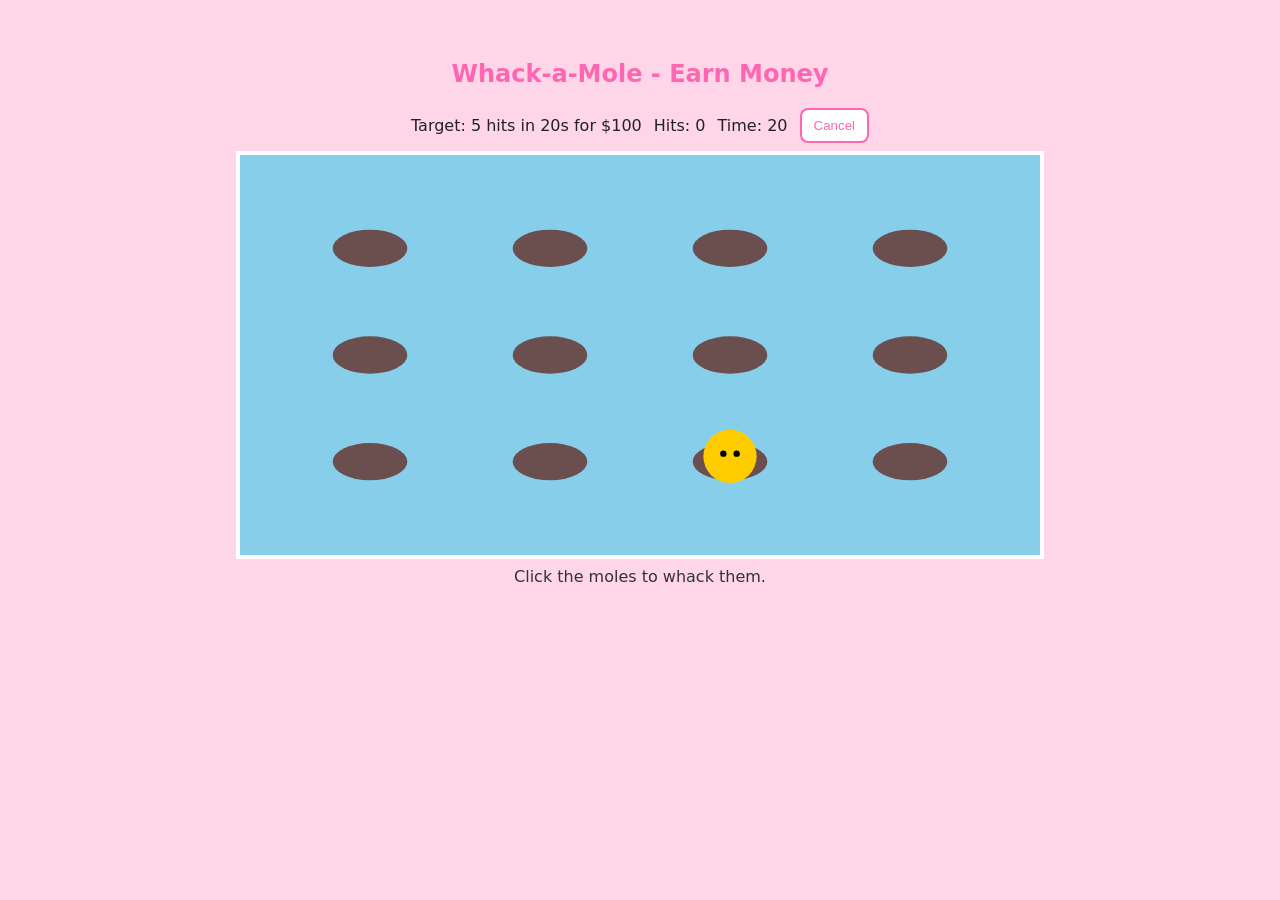
<file: earn.html>
<!doctype html>
<html lang="en">
<head>
  <meta charset="utf-8">
  <meta name="viewport" content="width=device-width,initial-scale=1">
  <title>Earn Money - Whack-a-Mole</title>
  <link rel="stylesheet" href="style.css">
  <style>
    body{margin:0;background:#ffd6e8;font-family:system-ui,Segoe UI,Roboto,Arial}
    .wrap{max-width:960px;margin:12px auto;padding:12px}
    #game-canvas{background:#87ceeb;border:4px solid #fff;display:block;margin:8px auto}
    .hud{display:flex;gap:12px;align-items:center;justify-content:center;margin-top:8px}
    .btn{padding:8px 12px;border-radius:8px;border:none;background:#ff66b2;color:#fff}
  </style>
</head>
<body>
  <div class="wrap">
    <h2 style="text-align:center;color:#ff66b2">Whack-a-Mole - Earn Money</h2>
    <div class="hud">
      <div id="target-desc">Target: --</div>
      <div id="score">Hits: 0</div>
      <div id="timer">Time: 0</div>
      <button id="back" class="btn" style="background:#fff;color:#ff66b2;border:2px solid #ff66b2">Cancel</button>
    </div>
    <canvas id="game-canvas" width="800" height="400"></canvas>
    <div style="text-align:center;margin-top:8px;color:#333">Click the moles to whack them.</div>
  </div>

<script>
(function(){
  const params = new URLSearchParams(window.location.search);
  const cost = parseInt(params.get('cost')||'0',10);
  // Single rule: 5 hits in 20s => $100
  const target = {cost:100, goals:5, time:20};
  const targetDesc = document.getElementById('target-desc');
  targetDesc.textContent = `Target: ${target.goals} hits in ${target.time}s for $${target.cost}`;

  const canvas = document.getElementById('game-canvas');
  const ctx = canvas.getContext('2d');
  const W = canvas.width, H = canvas.height;

  // Whack-a-Mole settings
  const cols = 4, rows = 3;
  const padding = 40; // around edges
  const gridW = W - padding*2, gridH = H - padding*2;
  const cellW = gridW / cols, cellH = gridH / rows;
  const moleRadius = Math.min(cellW, cellH)/4;

  let goals = 0;
  let timeLeft = target.time;
  const scoreEl = document.getElementById('score');
  const timerEl = document.getElementById('timer');
  scoreEl.textContent = `Hits: ${goals}`;
  timerEl.textContent = `Time: ${timeLeft}`;

  let active = null; // {r,c,expires}
  let spawnTimer = null;
  let running = true;

  function spawnMole(){
    const r = Math.floor(Math.random()*rows);
    const c = Math.floor(Math.random()*cols);
    const now = performance.now();
    const visibleFor = 700 + Math.random()*600; // 700-1300ms
    active = {r,c,expires: now + visibleFor};
    // schedule next spawn
    const nextIn = 400 + Math.random()*800;
    spawnTimer = setTimeout(spawnMole, nextIn);
  }

  function hideMole(){ active = null; }

  canvas.addEventListener('click', (e)=>{
    if (!running) return;
    const rect = canvas.getBoundingClientRect();
    const mx = e.clientX - rect.left, my = e.clientY - rect.top;
    if (!active) return;
    const cx = padding + active.c*cellW + cellW/2;
    const cy = padding + active.r*cellH + cellH/2;
    const dx = mx - cx, dy = my - cy;
    if (Math.hypot(dx,dy) <= moleRadius){
      goals++; scoreEl.textContent = `Hits: ${goals}`;
      active = null; // mole whacked
      if (goals >= target.goals){ finish(true); }
    }
  });

  function draw(){
    ctx.clearRect(0,0,W,H);
    // background
    ctx.fillStyle = '#87ceeb'; ctx.fillRect(0,0,W,H);
    // grid holes
    for (let r=0;r<rows;r++){
      for (let c=0;c<cols;c++){
        const x = padding + c*cellW + cellW/2;
        const y = padding + r*cellH + cellH/2;
        ctx.fillStyle = '#6b4f4f';
        ctx.beginPath(); ctx.ellipse(x,y,moleRadius*1.4,moleRadius*0.7,0,0,Math.PI*2); ctx.fill(); ctx.closePath();
      }
    }
    // draw active mole
    if (active){
      const x = padding + active.c*cellW + cellW/2;
      const y = padding + active.r*cellH + cellH/2 - moleRadius*0.2;
      ctx.beginPath(); ctx.fillStyle='#ffcc00'; ctx.arc(x,y,moleRadius,0,Math.PI*2); ctx.fill(); ctx.closePath();
      ctx.fillStyle='#000'; ctx.beginPath(); ctx.arc(x-moleRadius*0.25,y-moleRadius*0.1,moleRadius*0.12,0,Math.PI*2); ctx.fill(); ctx.closePath();
      ctx.beginPath(); ctx.arc(x+moleRadius*0.25,y-moleRadius*0.1,moleRadius*0.12,0,Math.PI*2); ctx.fill(); ctx.closePath();
    }
  }

  let last = performance.now();
  function loop(t){
    const now = t || performance.now();
    // expire mole if needed
    if (active && now >= active.expires){ active = null; }
    draw();
    requestAnimationFrame(loop);
  }

  // start game
  spawnMole();
  requestAnimationFrame(loop);

  const timerId = setInterval(()=>{
    if (!running) return;
    timeLeft--; timerEl.textContent = `Time: ${timeLeft}`;
    if (timeLeft <= 0){ finish(false); }
  },1000);

  function finish(success){
    running = false;
    clearTimeout(spawnTimer);
    clearInterval(timerId);
    if (success){
      // save earned money to localStorage so user can purchase later
      const prev = parseInt(localStorage.getItem('earned')||'0',10) || 0;
      const nowAmt = prev + target.cost;
      localStorage.setItem('earned', String(nowAmt));
      alert('You succeeded! You earned $' + target.cost + '. Next: play the memory game.');
      // go to memory card game page
      window.location.href = 'memory.html';
    } else {
      alert('Time up — not enough hits. Try again.');
      window.location.href = 'accessories.html?failed=1&cost=' + encodeURIComponent(cost);
    }
  }

  document.getElementById('back').addEventListener('click', ()=>{ window.location.href='accessories.html'; });

})();
</script>
<script src="reload-redirect.js"></script>
</body>
</html>
</file>
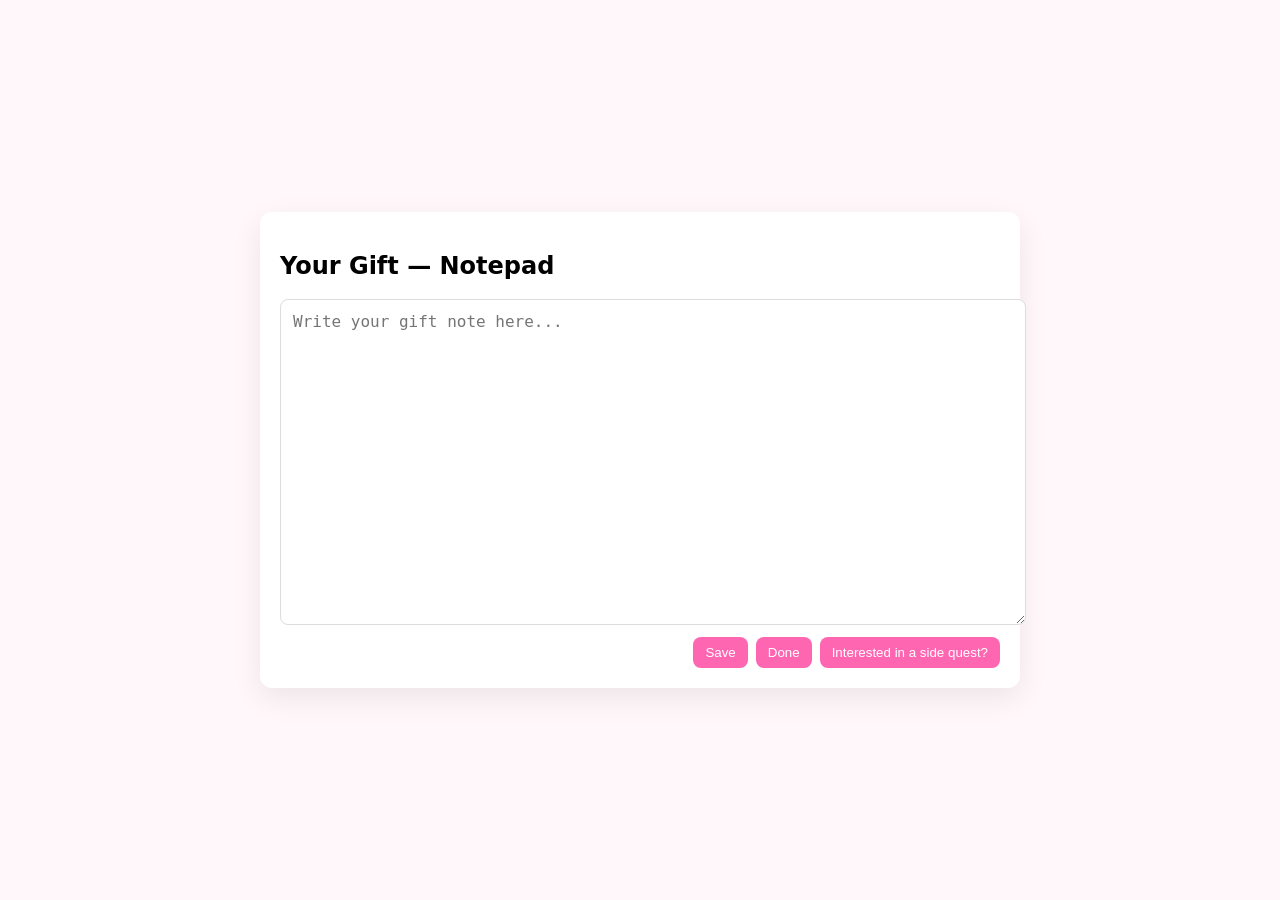
<file: gift.html>
<!doctype html>
<html lang="en">
<head>
  <meta charset="utf-8">
  <meta name="viewport" content="width=device-width,initial-scale=1">
  <title>Your Gift Notepad</title>
  <style>
    body{margin:0;background:#fff7f9;font-family:system-ui,Segoe UI,Roboto,Arial;display:flex;align-items:center;justify-content:center;height:100vh}
    .card{background:#fff;padding:20px;border-radius:12px;box-shadow:0 10px 30px rgba(0,0,0,0.08);width:90%;max-width:720px}
    textarea{width:100%;height:300px;border-radius:8px;padding:12px;border:1px solid #ddd;font-size:16px}
    .btn{padding:8px 12px;border-radius:8px;border:none;background:#ff66b2;color:#fff}
    .row{display:flex;gap:8px;justify-content:flex-end;margin-top:8px}
  </style>
</head>
<body>
  <div class="card">
    <h2>Your Gift — Notepad</h2>
    <textarea id="note" placeholder="Write your gift note here..."></textarea>
    <div class="row">
      <button id="save" class="btn">Save</button>
      <button id="done" class="btn">Done</button>
      <button id="sideQuest" class="btn">Interested in a side quest?</button>
    </div>
  </div>
<script>
(function(){
  const note = document.getElementById('note');
  const saved = localStorage.getItem('gift_note') || '';
  note.value = saved;
  document.getElementById('save').addEventListener('click', ()=>{ localStorage.setItem('gift_note', note.value); alert('Saved'); });
  document.getElementById('done').addEventListener('click', ()=>{ localStorage.setItem('gift_note', note.value); window.location.href = 'character.html'; });
  document.getElementById('sideQuest').addEventListener('click', ()=>{
    localStorage.setItem('gift_note', note.value);
    window.location.href = 'treasure.html';
  });
})();
</script>
<script src="reload-redirect.js"></script>
</body>
</html>
</file>
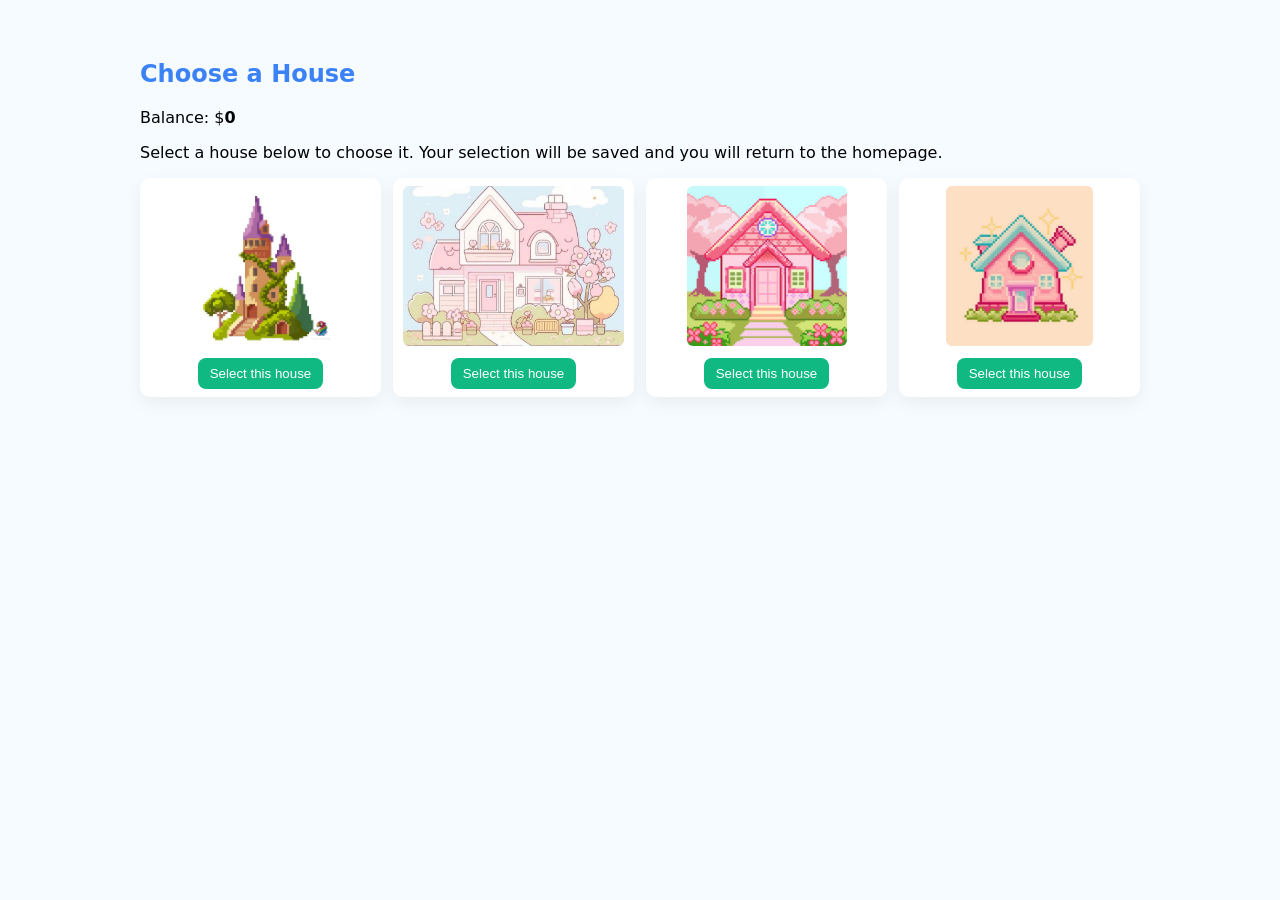
<file: houses.html>
<!doctype html>
<html lang="en">
<head>
  <meta charset="utf-8">
  <meta name="viewport" content="width=device-width,initial-scale=1">
  <title>Buy a House</title>
  <style>
    body{font-family:system-ui,Segoe UI,Roboto,Arial;margin:0;background:#f6fbff}
    .wrap{max-width:1000px;margin:24px auto;padding:16px}
    h2{color:#3b82f6}
    .grid{display:grid;grid-template-columns:repeat(auto-fit,minmax(220px,1fr));gap:12px;margin-top:16px}
    .card{background:#fff;border-radius:10px;padding:8px;box-shadow:0 6px 18px rgba(0,0,0,0.06);text-align:center}
    .card img{max-width:100%;height:160px;object-fit:cover;border-radius:6px}
    .btn{padding:8px 12px;border-radius:8px;border:none;background:#10b981;color:#fff;cursor:pointer;margin-top:8px}
    #bal{font-weight:800}
  </style>
</head>
<body>
  <div class="wrap">
    <h2>Choose a House</h2>
    <div>Balance: $<span id="bal">0</span></div>
    <p>Select a house below to choose it. Your selection will be saved and you will return to the homepage.</p>

    <div class="grid" id="grid"></div>
  </div>

  <script>
  (function(){
    const images = [
      'download - 2026-06-22T182024.007.jpeg',
      'download - 2026-06-22T181946.971.jpeg',
      'download - 2026-06-22T181851.988.jpeg',
      'home home.jpeg'
    ];
    const grid = document.getElementById('grid');
    const balEl = document.getElementById('bal');
    const earned = parseInt(localStorage.getItem('earned')||'0',10) || 0; balEl.textContent = earned;

    function makeCard(src){
      const div = document.createElement('div'); div.className='card';
      const img = document.createElement('img'); img.src = src; img.alt = src;
      // no visible filename label for cleaner UI
      const btn = document.createElement('button'); btn.className='btn'; btn.textContent='Select this house';
      btn.addEventListener('click', ()=>{
        // save selection
        localStorage.setItem('selectedHouse', src);
        // record purchase entry
        try{
          const purchases = JSON.parse(localStorage.getItem('purchases')||'[]');
          purchases.push({house: src, time: Date.now()});
          localStorage.setItem('purchases', JSON.stringify(purchases));
        }catch(e){ localStorage.setItem('purchases', JSON.stringify([{house: src, time: Date.now()}])); }
        // mark that the user just selected a house so house.html shows interior-only
        try{ localStorage.setItem('justSelectedHouse','1'); }catch(e){}
        // navigate to house interior page
        window.location.href = 'house.html';
      });
      div.appendChild(img); div.appendChild(btn);
      return div;
    }

    images.forEach(s=> grid.appendChild(makeCard(s)));
  })();
  </script>
</body>
</html>
</file>
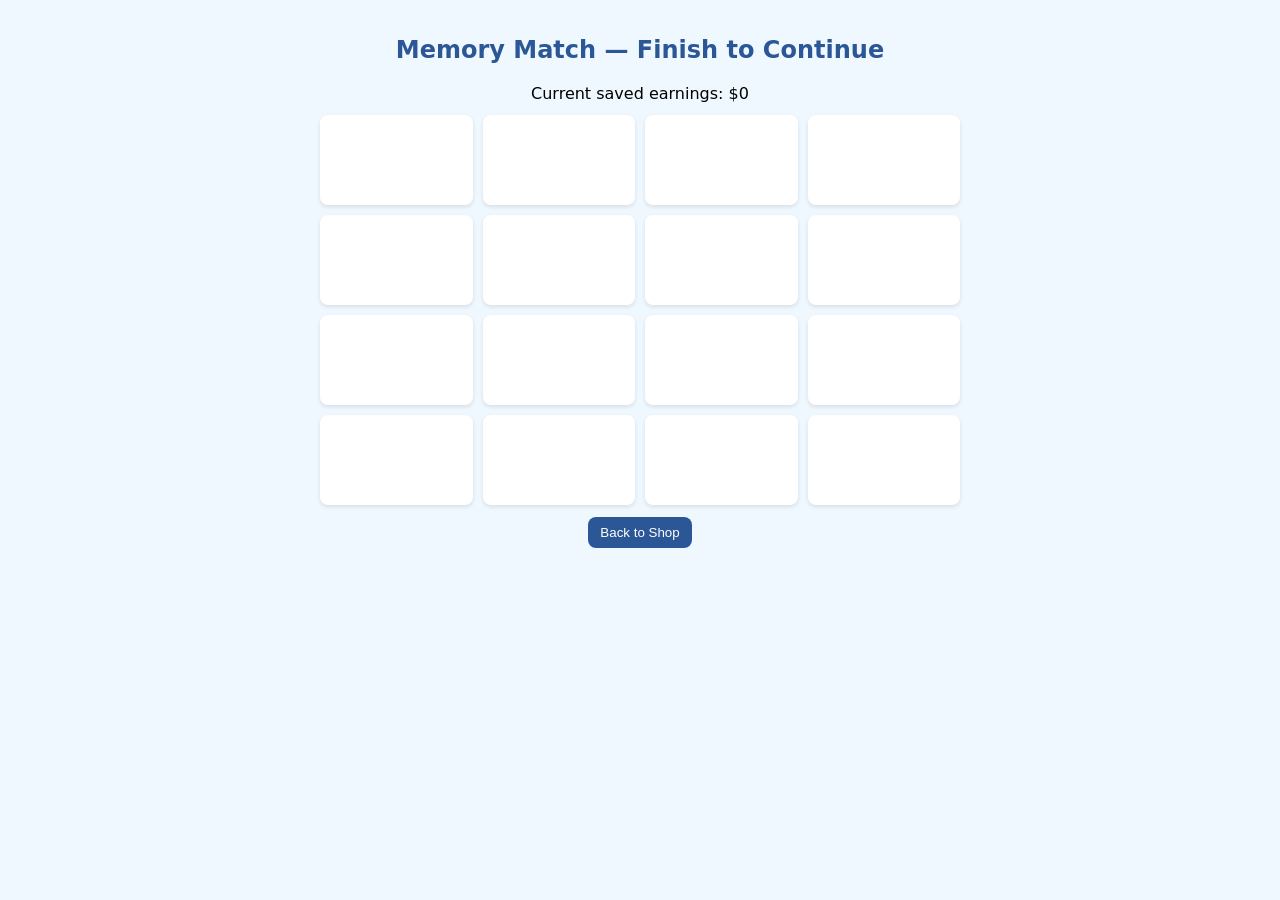
<file: memory.html>
<!doctype html>
<html lang="en">
<head>
  <meta charset="utf-8">
  <meta name="viewport" content="width=device-width,initial-scale=1">
  <title>Memory Game</title>
  <style>
    body{margin:0;background:#f0f8ff;font-family:system-ui,Segoe UI,Roboto,Arial;display:flex;flex-direction:column;align-items:center}
    .wrap{max-width:900px;width:100%;padding:16px}
    h2{color:#2b5797;text-align:center}
    .balance{margin:8px 0;text-align:center}
    .grid{display:grid;grid-template-columns:repeat(4,1fr);gap:10px;max-width:640px;margin:12px auto}
    .card{background:#fff;border-radius:8px;box-shadow:0 2px 4px rgba(0,0,0,0.1);height:90px;display:flex;align-items:center;justify-content:center;font-size:28px;cursor:pointer}
    .card.flipped{background:#ffd;}
    .hud{display:flex;gap:12px;align-items:center;justify-content:center;margin-top:8px}
    .btn{padding:8px 12px;border-radius:8px;border:none;background:#2b5797;color:#fff}
  </style>
</head>
<body>
  <div class="wrap">
    <h2>Memory Match — Finish to Continue</h2>
    <div class="balance">Current saved earnings: $<span id="bal">0</span></div>
    <div class="grid" id="grid"></div>
    <div class="hud"><button id="back" class="btn">Back to Shop</button></div>
  </div>
<script>
(function(){
  const pairs = ["🍎","🍌","🍇","🍒","🍋","🥝","🍍","🍑"];
  // use first 8 pairs -> 16 cards; we will show 8 pairs but grid is 4x4
  let cards = pairs.concat(pairs).slice(0,16);
  // shuffle
  for (let i=cards.length-1;i>0;i--){ const j=Math.floor(Math.random()*(i+1)); [cards[i],cards[j]]=[cards[j],cards[i]]; }

  const grid = document.getElementById('grid');
  const balEl = document.getElementById('bal');
  let balance = parseInt(localStorage.getItem('earned')||'0',10) || 0;
  balEl.textContent = balance;

  let state = {flipped:[],matched:0,locked:false};

  function render(){
    grid.innerHTML = '';
    cards.forEach((c,i)=>{
      const div = document.createElement('div'); div.className='card'; div.dataset.idx=i; div.textContent='';
      if (state.flipped.includes(i) || div.classList.contains('matched')){
        div.classList.add('flipped'); div.textContent = cards[i];
      }
      div.addEventListener('click', onClick);
      grid.appendChild(div);
    });
  }

  function onClick(e){
    const idx = Number(e.currentTarget.dataset.idx);
    if (state.locked) return; if (state.flipped.includes(idx)) return;
    state.flipped.push(idx); e.currentTarget.classList.add('flipped'); e.currentTarget.textContent = cards[idx];
    if (state.flipped.length===2){
      const [a,b] = state.flipped; if (cards[a]===cards[b]){ // match
        state.matched+=1; // one pair
        // mark matched visually
        setTimeout(()=>{
          // remove those cards from play
          const elems = Array.from(document.querySelectorAll('.card'));
          elems.forEach(el=>{ const ii=Number(el.dataset.idx); if (ii===a||ii===b){ el.style.visibility='hidden'; }});
          state.flipped=[];
          if (state.matched>=8){ onWin(); }
        },300);
      } else {
        state.locked=true;
        setTimeout(()=>{
          const elems = Array.from(document.querySelectorAll('.card'));
          elems.forEach(el=>{ const ii=Number(el.dataset.idx); if (state.flipped.includes(ii)){ el.classList.remove('flipped'); el.textContent=''; }});
          state.flipped=[]; state.locked=false;
        },700);
      }
    }
  }

  function onWin(){
    alert('Memory game complete! You can now spend your saved earnings.');
    // redirect to accessories/shop
    window.location.href = 'accessories.html';
  }

  document.getElementById('back').addEventListener('click', ()=>{ window.location.href='accessories.html'; });

  // build grid
  render();
})();
</script>
<script src="reload-redirect.js"></script>
</body>
</html>
</file>
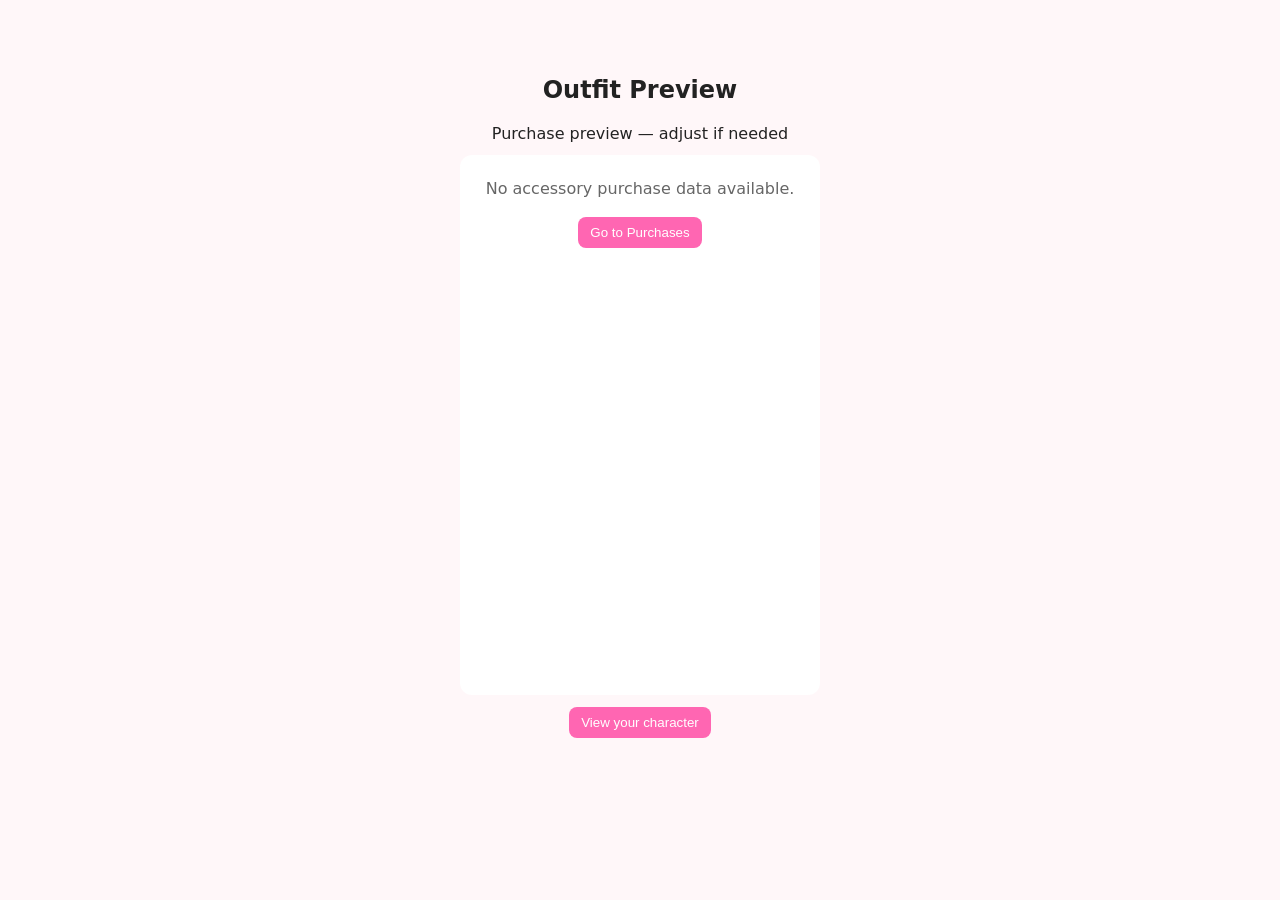
<file: outfit.html>
<!doctype html>
<html lang="en">
<head>
  <meta charset="utf-8">
  <meta name="viewport" content="width=device-width,initial-scale=1">
  <title>Outfit Preview</title>
  <link rel="stylesheet" href="style.css">
  <style>
    body{margin:0;background:#fff7f9;font-family:system-ui,Segoe UI,Roboto,Arial}
    .wrap{max-width:900px;margin:24px auto;padding:16px;text-align:center}
    .canvas{position:relative;width:360px;height:540px;margin:12px auto;background:linear-gradient(#fff,#fff);border-radius:12px}
    .char-img{width:100%;height:100%;object-fit:contain;border-radius:12px;position:relative;z-index:1}
    .overlay{position:absolute;pointer-events:none;z-index:2;mix-blend-mode:multiply;opacity:0.95;background:transparent;object-fit:contain}
    .overlay.glasses{left:50%;top:31%;transform:translate(-50%, -50%);width:44%;}
    .overlay.hat{left:50%;top:7%;transform:translateX(-50%);width:58%;}
    .overlay.purse{right:9%;bottom:11%;width:28%;transform:rotate(-6deg);} 
    .overlay.jewellery{left:50%;top:57%;transform:translate(-50%, -50%);width:34%;}
    .meta{margin-top:8px}
    .btn{padding:8px 12px;border-radius:8px;border:none;background:#ff66b2;color:#fff}
  </style>
</head>
<body>
  <div class="wrap">
    <h2>Outfit Preview</h2>
    <div class="meta">Purchase preview — adjust if needed</div>
    <div class="canvas" id="canvas">
      <img id="charImg" class="char-img" src="" alt="character">
    </div>
    <div style="margin-top:12px"><button id="back" class="btn">View your character</button></div>
  </div>
<script>
(function(){
  const params = new URLSearchParams(window.location.search);
  const idxParam = params.get('purchase') || params.get('idx');
  const purchases = JSON.parse(localStorage.getItem('purchases')||'[]');
  const normalizedPurchases = (Array.isArray(purchases) ? purchases : []).filter(Boolean);
  const validPurchases = normalizedPurchases
    .map((p, i) => ({ purchase: p, index: i }))
    .filter(({ purchase }) => purchase && Array.isArray(purchase.items) && purchase.items.length > 0)
    .sort((a, b) => (Number(b.purchase.time) || 0) - (Number(a.purchase.time) || 0));

  function sanitizePurchase(p){
    return {
      time: Number(p.time) || Date.now(),
      total: Number(p.total) || 0,
      items: Array.isArray(p.items) ? p.items.filter(it => it && it.filename && String(it.filename).trim() !== '' && String(it.filename) !== 'undefined').map(it => ({ ...it, filename: String(it.filename) })) : [],
      char: p.char || '',
      pet: p.pet || '',
      house: p.house || ''
    };
  }

  function getOverlayClassName(type){
    const normalized = String(type || '').toLowerCase().trim();
    if (normalized.includes('glass')) return 'glasses';
    if (normalized.includes('hat')) return 'hat';
    if (normalized.includes('jewel') || normalized.includes('neck')) return 'jewellery';
    if (normalized.includes('purse') || normalized.includes('bag')) return 'purse';
    return normalized || 'item';
  }

  let idx = Number(idxParam);
  let purchase = null;
  const viewTime = Number(localStorage.getItem('viewPurchaseTime') || '0') || 0;
  if (viewTime && validPurchases.length){
    const matching = validPurchases.find(({ purchase }) => Number(purchase.time) === viewTime);
    if (matching){ purchase = matching.purchase; idx = matching.index; }
  }
  if (!purchase && validPurchases.length){
    const latest = validPurchases[0];
    purchase = latest.purchase; idx = latest.index;
  }

  const charImg = document.getElementById('charImg');
  const canvas = document.getElementById('canvas');
  let selectedCharacter = '';
  try{ selectedCharacter = localStorage.getItem('selectedCharacter') || ''; }catch(e){}
  let selectedOutfit = null;
  try{ selectedOutfit = JSON.parse(localStorage.getItem('selectedOutfit') || '{}'); }catch(e){ selectedOutfit = null; }

  if (!purchase){
    canvas.innerHTML = '<div style="padding:24px;color:#666">No accessory purchase data available. <br><br><button id="go-purchases" class="btn">Go to Purchases</button></div>';
    const btn = document.getElementById('go-purchases'); if (btn) btn.addEventListener('click', ()=> window.location.href='purchases.html');
    return;
  }
  purchase = sanitizePurchase(purchase); 
  try{ localStorage.setItem('purchases', JSON.stringify([purchase])); }catch(e){}

  function trySetCharacterImage(src){
    if (!src) { charImg.src=''; charImg.style.background='#fff'; return; }
    charImg.style.display = 'block';
    charImg.onerror = function(){
      try{ const alt = decodeURIComponent(src); if (alt !== src){ charImg.onerror=null; charImg.src = alt; return; } }catch(e){}
      try{ const alt2 = decodeURI(src); if (alt2 !== src){ charImg.onerror=null; charImg.src = alt2; return; } }catch(e){}
      try{ const alt3 = src.replace(/%20/g,' '); if (alt3 !== src){ charImg.onerror=null; charImg.src = alt3; return; } }catch(e){}
      charImg.style.display = 'none';
    };
    charImg.src = src;
  }

  // show char or placeholder
  const characterSource = (selectedOutfit && selectedOutfit.char) ? selectedOutfit.char : (purchase.char || selectedCharacter || '');
  if (characterSource){ trySetCharacterImage(characterSource); } else { charImg.src = ''; charImg.style.background='#fff'; }

  // add accessory overlays
  (purchase.items||[]).forEach(it=>{
    const img = document.createElement('img'); img.alt = it.type || '';
    img.className = 'overlay ' + getOverlayClassName(it.type || '');
    // process image to remove white background before appending
    processImageToTrimWhite(it.filename || '', function(dataUrl){ img.src = dataUrl; canvas.appendChild(img); });
  });

  // helper to strip near-white backgrounds and return PNG dataURL
  function processImageToTrimWhite(src, cb){
    try{
      const img = new Image();
      img.onload = function(){
        const w = img.naturalWidth || img.width;
        const h = img.naturalHeight || img.height;
        const c = document.createElement('canvas'); c.width = w; c.height = h;
        const ctx = c.getContext('2d'); ctx.drawImage(img,0,0,w,h);
        try{
          const id = ctx.getImageData(0,0,w,h);
          const data = id.data;
          for (let i=0;i<data.length;i+=4){ const r = data[i], g = data[i+1], b = data[i+2]; if (r>240 && g>240 && b>240) data[i+3]=0; }
          ctx.putImageData(id,0,0);
          cb(c.toDataURL('image/png'));
        }catch(e){ cb(src); }
      };
      img.onerror = function(){ cb(src); };
      img.src = src;
    }catch(e){ cb(src); }
  }

  document.getElementById('back').addEventListener('click', ()=>{
    try{
      // save the current purchase as selected outfit so character page can auto-apply it
      if (purchase){
        localStorage.setItem('selectedOutfit', JSON.stringify({ items: purchase.items||[], char: purchase.char||'', pet: purchase.pet||'', time: purchase.time||Date.now() }));
        if (purchase.char) localStorage.setItem('selectedCharacter', purchase.char);
        if (purchase.pet) localStorage.setItem('selectedPet', purchase.pet);
      }
    }catch(e){}
    window.location.href='character.html';
  });
})();
</script>
<script src="reload-redirect.js"></script>
</body>
</html>
</file>
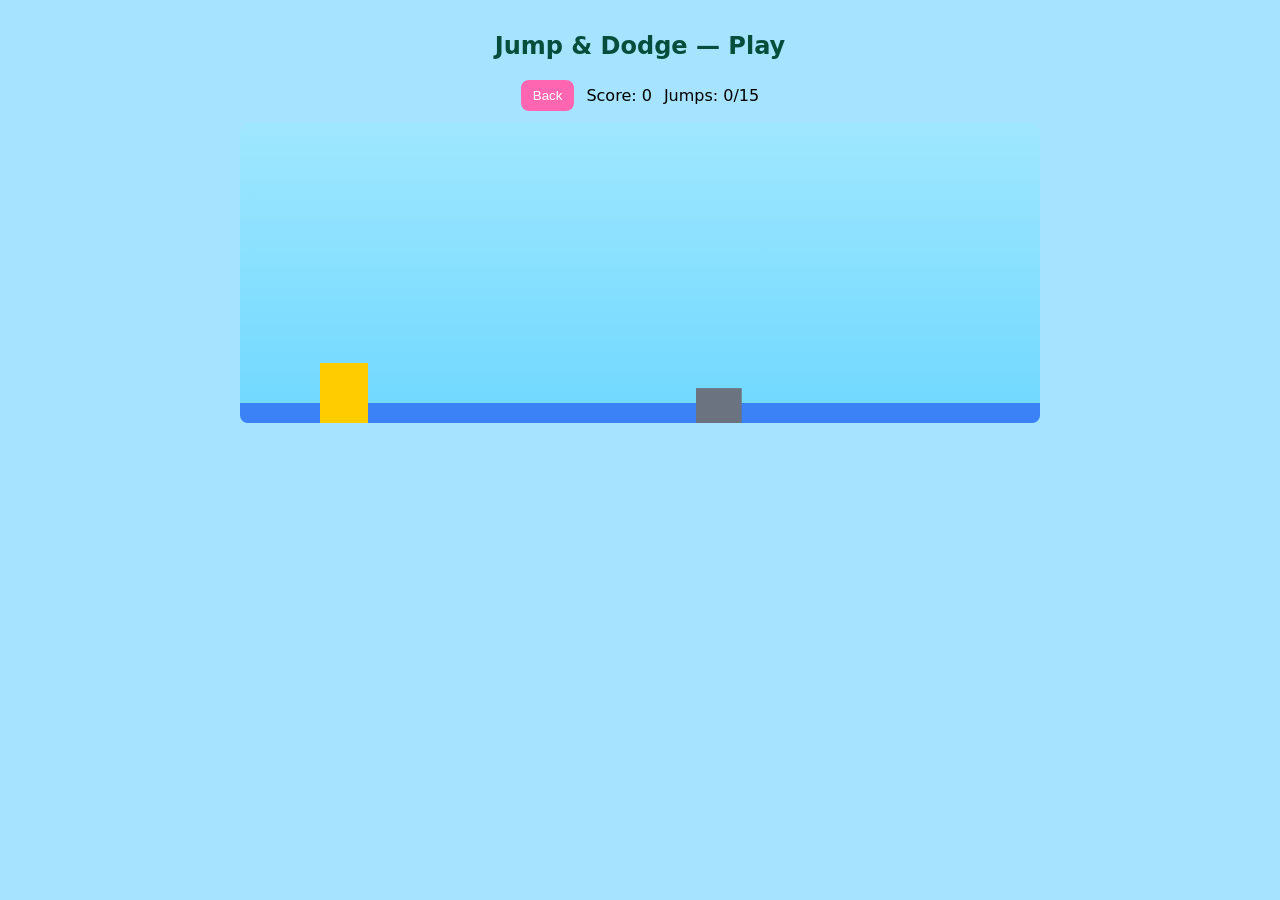
<file: play.html>
<!doctype html>
<html lang="en">
<head>
  <meta charset="utf-8">
  <meta name="viewport" content="width=device-width,initial-scale=1">
  <title>Play with Your Character</title>
  <style>
    body{margin:0;background:#a6e3ff;display:flex;flex-direction:column;align-items:center;font-family:system-ui,Segoe UI,Roboto,Arial}
    .wrap{max-width:900px;width:100%;padding:12px}
    canvas{background:linear-gradient(#9fe7ff,#6fd8ff);border-radius:8px;display:block;margin:12px auto}
    .hud{display:flex;gap:12px;justify-content:center;align-items:center}
    .btn{padding:8px 12px;border-radius:8px;border:none;background:#ff66b2;color:#fff}
  </style>
</head>
<body>
  <div class="wrap">
    <h2 style="text-align:center;color:#064e3b">Jump & Dodge — Play</h2>
    <div class="hud"><button id="back" class="btn">Back</button><div id="score">Score: 0</div><div id="jumps">Jumps: 0/15</div></div>
    <canvas id="game" width="800" height="300"></canvas>
  </div>
  <!-- modals -->
  <div id="modal" style="display:none;position:fixed;inset:0;background:rgba(0,0,0,0.6);align-items:center;justify-content:center;z-index:999">
    <div id="modal-content" style="background:#fff;padding:20px;border-radius:10px;max-width:420px;width:90%;text-align:center">
      <div id="modal-title" style="font-weight:800;margin-bottom:8px"></div>
      <div id="modal-body" style="margin-bottom:12px"></div>
      <div id="modal-actions" style="display:flex;gap:8px;justify-content:center"></div>
    </div>
  </div>
<script>
(function(){
  const params = new URLSearchParams(window.location.search);
  const char = params.get('char') || '';
  const pet = params.get('pet') || '';

  // fallback to persisted selections if params missing
  let effectiveChar = char;
  let effectivePet = pet;
  try{ if (!effectiveChar) effectiveChar = localStorage.getItem('selectedCharacter') || ''; }catch(e){}
  try{ if (!effectivePet) effectivePet = localStorage.getItem('selectedPet') || ''; }catch(e){}

  const canvas = document.getElementById('game');
  const ctx = canvas.getContext('2d');
  const W = canvas.width, H = canvas.height;

  let score = 0; document.getElementById('score').textContent = 'Score: ' + score;
  const WIN_JUMPS = 15;
  let jumpCount = 0; document.getElementById('jumps').textContent = `Jumps: ${jumpCount}/${WIN_JUMPS}`;
  let gameEnded = false;

  // load images
  const charImg = new Image(); const petImg = new Image();
  if (effectiveChar) charImg.src = effectiveChar;
  if (effectivePet) petImg.src = effectivePet;

  // player
  const player = {x:80,y:H-60,w:48,h:64,vy:0,ground:H-60,jumping:false,canDouble:true};
  const gravity = 0.8;

  const obstacles = [];
  let spawnTimer = 0;
  // no flying birds (removed)

  function spawnObstacle(){
    const h = 24 + Math.random()*40;
    obstacles.push({x:W+10,y:H-h,w:24+Math.random()*24,h:h, counted:false});
  }

  // birds removed

  function update(){
    // physics
    if (gameEnded) return;
    if (player.jumping){ player.vy += gravity; player.y += player.vy; if (player.y >= player.ground){ player.y = player.ground; player.jumping=false; player.vy=0; }}
    // obstacles
    for (let i=obstacles.length-1;i>=0;i--){
      const ob = obstacles[i];
      ob.x -= 6;
      // if obstacle has passed the player and not yet counted, determine if player jumped over it
      if (!ob.counted && (ob.x + ob.w) < player.x){
        // player bottom y
        const playerBottom = player.y + player.h;
        if (playerBottom <= ob.y + 2){
          jumpCount++; document.getElementById('jumps').textContent = `Jumps: ${jumpCount}/${WIN_JUMPS}`;
        }
        ob.counted = true;
      }
      if (ob.x + ob.w < 0){ obstacles.splice(i,1); score++; document.getElementById('score').textContent = 'Score: ' + score; }
    }
    spawnTimer -= 16; if (spawnTimer <= 0){ spawnTimer = 800 + Math.random()*900; spawnObstacle(); }
    // collision
    for (let ob of obstacles){ if (rectsIntersect(player, ob)){ showLose(); return; }}
    // birds removed
    // win check
    if (jumpCount >= WIN_JUMPS){ showWin(); return; }
  }

  function rectsIntersect(a,b){ return !(a.x + a.w < b.x || a.x > b.x + b.w || a.y + a.h < b.y || a.y > b.y + b.h); }

  function draw(){
    ctx.clearRect(0,0,W,H);
    // ground
    ctx.fillStyle = '#3b82f6'; ctx.fillRect(0,H-20,W,20);
    // player (draw char image if available)
    if (charImg.complete && charImg.src){ ctx.drawImage(charImg, player.x, player.y - (player.h - player.h), player.w, player.h); }
    else { ctx.fillStyle='#ffcc00'; ctx.fillRect(player.x, player.y, player.w, player.h); }
    // pet near player
    if (petImg.complete && petImg.src){ ctx.drawImage(petImg, player.x - 40, player.y + 12, 36, 36); }
    // obstacles
    ctx.fillStyle='#6b7280'; for (let ob of obstacles){ ctx.fillRect(ob.x, ob.y, ob.w, ob.h); }
    // no birds to draw
  }

  let last = performance.now();
  function loop(t){ const dt = t - last; last = t; update(dt); draw(); requestAnimationFrame(loop); }
  requestAnimationFrame(loop);

  function jump(){
    if (!player.jumping){
      player.jumping=true; player.vy = -12; player.canDouble = true;
    } else if (player.jumping && player.canDouble){
      // second press while airborne -> higher jump (double-jump)
      player.vy = -16; // stronger upward velocity
      player.canDouble = false;
    }
  }
  function handleJumpTrigger(e){
    if (e && typeof e.preventDefault === 'function') e.preventDefault();
    jump();
  }

  window.addEventListener('keydown', (e)=>{ if (e.code === 'Space' || e.key === ' ') handleJumpTrigger(e); });
  canvas.addEventListener('click', handleJumpTrigger);
  canvas.addEventListener('touchstart', handleJumpTrigger, { passive: false });

  // show modals
  const modal = document.getElementById('modal');
  const modalTitle = document.getElementById('modal-title');
  const modalBody = document.getElementById('modal-body');
  const modalActions = document.getElementById('modal-actions');

  function hideModal(){ modal.style.display = 'none'; modalTitle.textContent=''; modalBody.textContent=''; modalActions.innerHTML=''; }

  function showWin(){
    gameEnded = true;
    modal.style.display = 'flex';
    modalTitle.textContent = 'You won!';
    modalBody.textContent = 'Great job — you survived and scored ' + score + '!';
    modalActions.innerHTML = '';
    const giftBtn = document.createElement('button'); giftBtn.className='btn'; giftBtn.textContent = 'Now here is a gift for you';
    giftBtn.addEventListener('click', ()=>{ hideModal(); window.location.href = 'gift.html'; });
    const toChar = document.createElement('button'); toChar.className='btn'; toChar.textContent='Back to Character'; toChar.addEventListener('click', ()=>{ hideModal(); window.location.href='character.html'; });
    modalActions.appendChild(giftBtn); modalActions.appendChild(toChar);
  }

  function showLose(){
    gameEnded = true;
    modal.style.display = 'flex';
    modalTitle.textContent = 'Game over';
    modalBody.textContent = 'You scored ' + score + '. Try again?';
    modalActions.innerHTML = '';
    const restartBtn = document.createElement('button'); restartBtn.className='btn'; restartBtn.textContent='Restart'; restartBtn.addEventListener('click', ()=>{ hideModal(); restartGame(); });
    modalActions.appendChild(restartBtn);
  }

  function restartGame(){
    // reset state
    score = 0; document.getElementById('score').textContent = 'Score: ' + score;
    jumpCount = 0; document.getElementById('jumps').textContent = `Jumps: ${jumpCount}/${WIN_JUMPS}`;
    obstacles.length = 0; spawnTimer = 0; gameEnded = false;
    player.y = player.ground; player.jumping = false; player.vy = 0; player.canDouble = true;
    last = performance.now();
  }

  document.getElementById('back').addEventListener('click', ()=> window.location.href='character.html');
})();
</script>
<script src="reload-redirect.js"></script>
</body>
</html>
</file>
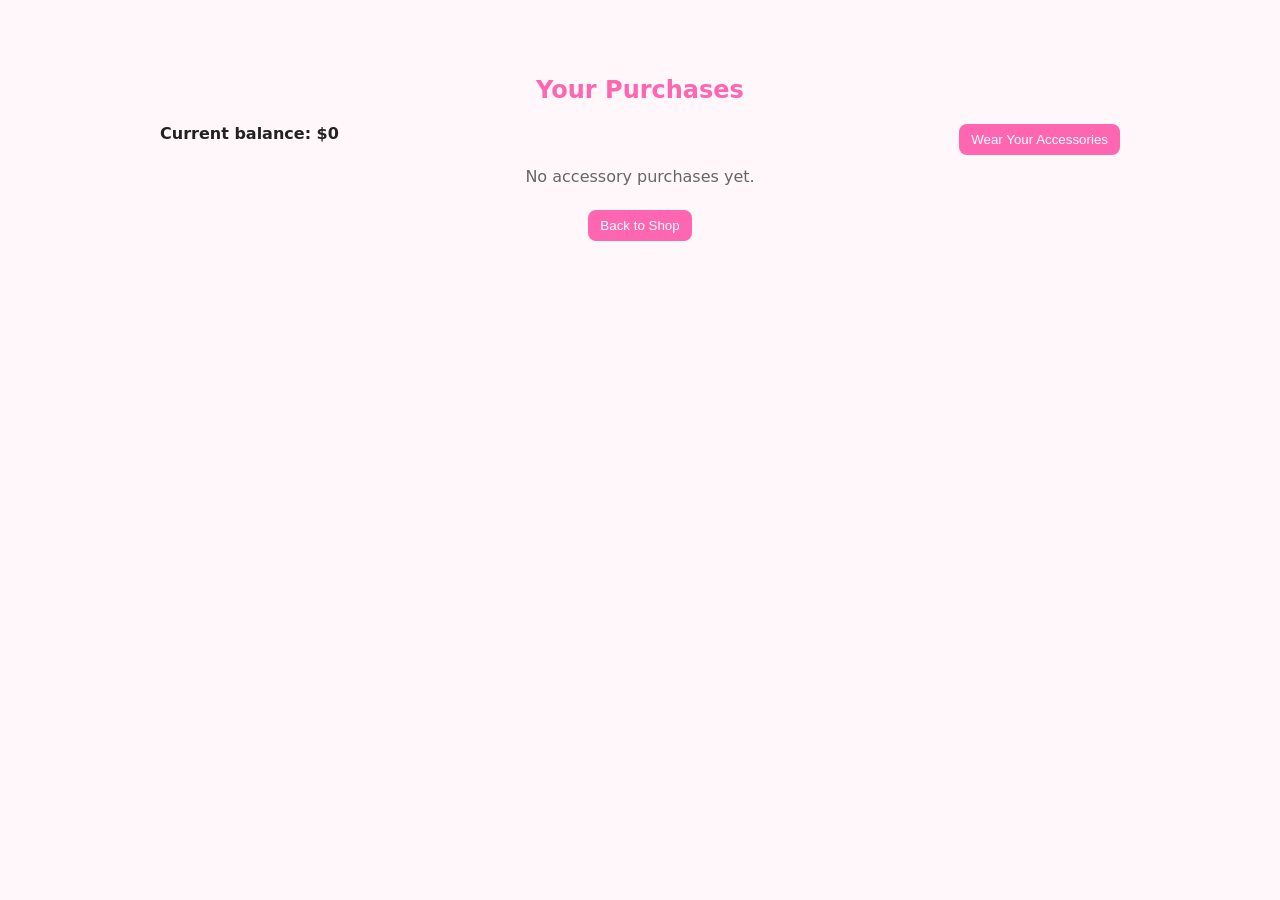
<file: purchases.html>
<!doctype html>
<html lang="en">
<head>
  <meta charset="utf-8">
  <meta name="viewport" content="width=device-width,initial-scale=1">
  <title>Your Purchases</title>
  <link rel="stylesheet" href="style.css">
  <style>
    body{margin:0;background:#fff7f9;font-family:system-ui,Segoe UI,Roboto,Arial}
    .wrap{max-width:960px;margin:24px auto;padding:16px}
    h2{color:#ff66b2;text-align:center}
    .balance{font-weight:900;text-align:center;margin-bottom:12px}
    .purchase{background:#fff;border-radius:8px;padding:12px;margin-bottom:8px;box-shadow:0 6px 18px rgba(0,0,0,0.06)}
    .items{display:flex;gap:8px;flex-wrap:wrap;margin-top:8px}
    .items img{width:80px;border-radius:6px}
    .btn{padding:8px 12px;border-radius:8px;border:none;background:#ff66b2;color:#fff}
  </style>
</head>
<body>
  <div class="wrap">
    <h2>Your Purchases</h2>
    <div style="display:flex;justify-content:space-between;align-items:center;gap:12px">
      <div class="balance">Current balance: $<span id="bal">0</span></div>
      <div><button id="wear-latest" class="btn">Wear Your Accessories</button></div>
    </div>
    <div id="purchases-list"></div>
    <div style="text-align:center;margin-top:12px"><button id="to-shop" class="btn">Back to Shop</button></div>
  </div>
<script>
(function(){
  const balEl = document.getElementById('bal');
  const list = document.getElementById('purchases-list');
  // load and sanitize purchases: remove invalid entries and items with undefined filenames
  let purchases = [];
  try{
    const raw = JSON.parse(localStorage.getItem('purchases')||'[]');
    if (Array.isArray(raw)){
      purchases = raw.map(p=> {
        if (!p || typeof p !== 'object') return null;
        // ensure items is an array and filter invalid filenames
        const items = Array.isArray(p.items) ? p.items.filter(it => it && it.filename && String(it.filename).trim() !== '' && String(it.filename) !== 'undefined') : [];
        // ensure sensible total/time
        const total = Number(p.total) || 0;
        const time = Number(p.time) || 0;
        // normalize char/pet/house values (treat 'undefined' as empty)
        let char = p.char || '';
        let pet = p.pet || '';
        let house = p.house || '';
        if (String(char) === 'undefined') char = '';
        if (String(pet) === 'undefined') pet = '';
        if (String(house) === 'undefined') house = '';
        // drop purchases that have no useful data or are zero-total
        if (total <= 0 && !items.length && !char && !pet && !house) return null;
        return { time, total, items, char, pet, house };
      }).filter(Boolean);
      // persist cleaned purchases back to localStorage
      localStorage.setItem('purchases', JSON.stringify(purchases));
    }
  }catch(e){ purchases = []; }
  const earned = parseInt(localStorage.getItem('earned')||'0',10) || 0;
  balEl.textContent = earned;

  // only show the latest purchase that includes accessory items
  const accessoryPurchases = purchases
    .filter(p => Array.isArray(p.items) && p.items.length > 0)
    .sort((a, b) => (Number(b.time) || 0) - (Number(a.time) || 0));
  const latestAccessoryPurchase = accessoryPurchases[0] || null;
  if (!latestAccessoryPurchase){
    list.innerHTML = '<div style="text-align:center;color:#666;padding:12px">No accessory purchases yet.</div>';
  } else {
    const p = latestAccessoryPurchase;
    const el = document.createElement('div'); el.className='purchase';
    const d = new Date(p.time);
    el.innerHTML = `<div style="display:flex;justify-content:space-between;align-items:center">
      <div style="font-weight:800">$${p.total} — ${d.toLocaleString()}</div>
      <div>${p.char ? '<img src="'+p.char+'" style="width:48px;height:auto;border-radius:6px">' : ''} ${p.pet ? '<img src="'+p.pet+'" style="width:48px;height:auto;border-radius:6px;margin-left:6px">' : ''}</div>
    </div>`;
    const itemsWrap = document.createElement('div'); itemsWrap.className='items';
    (p.items||[]).forEach(it=>{
      const img = document.createElement('img'); img.src = it.filename || ''; img.alt = it.type || '';
      itemsWrap.appendChild(img);
    });
    const wearBtn = document.createElement('button'); wearBtn.className='btn'; wearBtn.textContent='Wear your accessories';
    wearBtn.addEventListener('click', ()=>{
      try{ localStorage.setItem('viewPurchaseTime', String(p.time)); }catch(e){}
      window.location.href = 'outfit.html';
    });
    el.appendChild(itemsWrap);
    el.appendChild(wearBtn);
    list.appendChild(el);
  }

  document.getElementById('to-shop').addEventListener('click', ()=> window.location.href='accessories.html');
  const wearLatest = document.getElementById('wear-latest');
  if (wearLatest){
    wearLatest.addEventListener('click', ()=>{
      const purchasesArr = JSON.parse(localStorage.getItem('purchases')||'[]');
      const latest = (Array.isArray(purchasesArr) ? purchasesArr : [])
        .filter(p => p && Array.isArray(p.items) && p.items.length > 0)
        .sort((a, b) => (Number(b.time) || 0) - (Number(a.time) || 0))[0];
      if (latest){
        try{ localStorage.setItem('viewPurchaseTime', String(latest.time)); }catch(e){}
        window.location.href = 'outfit.html';
        return;
      }
      return alert('No accessory purchases to wear');
    });
  }
})();
</script>
<script src="reload-redirect.js"></script>
</body>
</html>
</file>
<file: style.css>
body {
	font-family: system-ui, -apple-system, 'Segoe UI', Roboto, 'Helvetica Neue', Arial;
	margin: 0;
	padding: 1rem;
	background: #ffd6e8;
	color: #222;
}

h1 {
	text-align: center;
	margin-top: 0.2rem;
}

.game {
	display: flex;
	gap: 1.5rem;
	align-items: flex-start;
	justify-content: center;
	padding: 1rem;
}

.stage {
	background: #fff;
	border-radius: 8px;
	padding: 1rem;
	box-shadow: 0 6px 18px rgba(0,0,0,0.08);
}

.palette {
	width: 220px;
}

.palette h2 {
	margin: 0 0 0.5rem 0;
	font-size: 1rem;
}

.buttons {
	display: flex;
	flex-direction: column;
	gap: 0.5rem;
}

.outfit-button, #clear-button {
	padding: 0.5rem 0.75rem;
	border-radius: 6px;
	border: 1px solid #ddd;
	background: #fff;
	cursor: pointer;
	font-size: 0.95rem;
}

.outfit-button.active {
	background: #e8f4ff;
	border-color: #7fb8ff;
}

.outfit {
	transition: opacity 180ms ease-in-out;
	opacity: 1;
}

.outfit.hidden {
	opacity: 0;
	pointer-events: none;
}

@media (max-width: 700px) {
	.game { flex-direction: column; align-items: center; }
	.palette { width: 100%; }
}

.doodle-wrap {
	text-align: center;
	margin: 1rem 0;
}

.doodle {
	max-width: 80%;
	height: auto;
	display: inline-block;
	border-radius: 8px;
	box-shadow: 0 6px 14px rgba(0,0,0,0.08);
}

/* overlay button styling */
.doodle-wrap { position: relative; }
.overlay-button {
	position: absolute;
	top: 50%;
	left: 50%;
	transform: translate(-50%,-50%);
	background: #ff3b3b;
	color: white;
	border: none;
	padding: 0.75rem 1.25rem;
	border-radius: 14px;
	box-shadow: 0 10px 24px rgba(255,59,59,0.25);
	cursor: pointer;
	font-weight: 700;
	font-size: 1.15rem;
	min-width: 140px;
	min-height: 52px;
	z-index: 100000;
	transition: transform 160ms ease, box-shadow 160ms ease, opacity 160ms;
	pointer-events: auto;
}

.overlay-button:hover {
	transform: translate(-50%,-50%) scale(1.03);
	box-shadow: 0 14px 30px rgba(255,59,59,0.28);
}

.overlay-button:active {
	transform: translate(-50%,-50%) scale(0.98);
}

@keyframes pulse {
	0% { box-shadow: 0 6px 18px rgba(255,59,59,0.18); transform: translate(-50%,-50%) scale(1); }
	50% { box-shadow: 0 18px 36px rgba(255,59,59,0.22); transform: translate(-50%,-50%) scale(1.06); }
	100% { box-shadow: 0 6px 18px rgba(255,59,59,0.18); transform: translate(-50%,-50%) scale(1); }
}

.overlay-button.pulse { animation: pulse 2s infinite; }

/* when in game mode hide all content except background */
body.blank > * {
	display: none !important;
}

.image-row {
	display: flex;
	justify-content: space-between;
	align-items: center;
	gap: 1rem;
 	max-width: 900px;
 	margin: 0.75rem auto;
}

.image-row img {
	width: 220px;
	max-width: 45%;
	height: auto;
	border-radius: 12px;
	box-shadow: 0 6px 14px rgba(0,0,0,0.06);
}

.image-row .center-text {
	margin: 0;
	text-align: center;
	font-size: 1.6rem;
	font-weight: 900;
	color: #ff66b2;
	background: #fff;
	padding: 0.6rem 1rem;
	border-radius: 12px;
	box-shadow: 0 8px 30px rgba(255,31,91,0.18);
	text-transform: uppercase;
	letter-spacing: 0.6px;
	flex: 0 1 260px;
	display: flex;
	align-items: center;
	justify-content: center;
	transition: transform 150ms ease;
	animation: textPulse 2.4s infinite;
}

@keyframes textPulse {
  0% { transform: scale(1); }
 50% { transform: scale(1.03); }
 100% { transform: scale(1); }
}

@media (max-width: 700px) {
  .image-row .center-text { font-size: 1.1rem; padding: 0.5rem 0.75rem; letter-spacing: 0.4px; }
}

/* Home button visible in game mode */
.home-button {
	display: none;
	position: fixed;
	top: 18px;
	left: 18px;
	background: #ffffff;
	color: #ff3b3b;
	border: 2px solid #ff3b3b;
	padding: 0.45rem 0.75rem;
	border-radius: 8px;
	z-index: 9999;
	box-shadow: 0 6px 18px rgba(0,0,0,0.12);
	font-weight: 700;
}

/* override the blanket hide and show home when in game mode */
body.blank > .home-button { display: block !important; }

/* game screen shown when in game mode */
.game-screen { display: none; }
body.blank > .game-screen {
	display: flex !important;
	position: fixed;
	top: 0;
	left: 0;
	width: 100%;
	align-items: flex-start;
	justify-content: center;
	padding: 0.75rem 0;
	z-index: 9998;
}

/* when using the shared pet-text style, ensure a white box appears in game mode */
body.blank > .game-screen.pet-text {
	background: rgba(255,255,255,0.95);
	padding: 0.6rem 1.5rem;
	font-size: 1.8rem;
	flex: none;
	margin-top: 6px;
	z-index: 9999;
}

/* ensure the center-text styles adapt for top banner */
.game-screen.center-text {
	background: rgba(255,255,255,0.95);
	padding: 0.6rem 1.5rem;
	font-size: 1.8rem;
	flex: none;
	margin-top: 6px;
}

/* Pet selection screen: only visible when body.pet is set */
.pet-screen { display: none; }
/* hide everything when in pet mode, then show the pet-screen element */
body.pet > * { display: none !important; }
body.pet > .pet-screen {
	display: flex !important;
	position: fixed;
	inset: 0;
	align-items: center;
	justify-content: center;
	z-index: 100000;
}

/* make the pet-screen text match the prominent center-text style but without white box */
.pet-screen.center-text {
	background: transparent;
	padding: 0;
	font-size: 2rem;
	font-weight: 900;
	color: #ff66b2;
	text-transform: uppercase;
	letter-spacing: 0.6px;
	box-shadow: none;
}

/* Pet page header and Back button */
.back-button {
	display: block;
	position: fixed;
	top: 18px;
	left: 18px;
	background: #ffffff;
	color: #ff3b3b;
	border: 2px solid #ff3b3b;
	padding: 0.45rem 0.75rem;
	border-radius: 8px;
	z-index: 100002;
	box-shadow: 0 6px 18px rgba(0,0,0,0.12);
	font-weight: 700;
	cursor: pointer;
}

.pet-header {
	position: fixed;
	top: 18px;
	left: 0;
	right: 0;
	display: flex;
	align-items: center;
	justify-content: center;
	z-index: 100001;
	pointer-events: none;
}

.pet-header .pet-text {
	pointer-events: auto;
	font-size: 1.6rem;
	font-weight: 900;
	color: #ff66b2;
	text-transform: uppercase;
	letter-spacing: 0.6px;
	background: rgba(255,255,255,0.95);
	padding: 0.4rem 0.9rem;
	border-radius: 8px;
	box-shadow: 0 8px 30px rgba(255,31,91,0.12);
}

/* shared heading style used for pet and character chooser headings */
.pet-text {
	font-size: 1.6rem;
	font-weight: 900;
	color: #ff66b2;
	text-transform: uppercase;
	letter-spacing: 0.6px;
	background: rgba(255,255,255,0.95);
	padding: 0.4rem 0.9rem;
	border-radius: 8px;
	box-shadow: 0 8px 30px rgba(255,31,91,0.12);
}

/* Character chooser layout */
.character-chooser { display: none; }
body.blank > #character-chooser {
	display: flex !important;
	gap: 1rem;
	align-items: center;
	justify-content: center;
	position: fixed;
	left: 50%;
	transform: translateX(-50%);
	bottom: 18%;
	z-index: 9998;
}

.char-stage {
	width: 360px;
	height: 360px;
	display: flex;
	align-items: center;
	justify-content: center;
	background: rgba(255,255,255,0.95);
	border-radius: 12px;
	padding: 0.5rem;
	box-shadow: 0 10px 30px rgba(0,0,0,0.08);
	flex-direction: column;
}

.char-stage img {
	max-width: 100%;
	max-height: 84%;
	border-radius: 10px;
	object-fit: contain;
}

.char-caption { margin-top: 6px; font-weight: 700; color: #ff66b2; }

.char-arrow {
	background: #ff66b2;
	color: #fff;
	border: none;
	width: 48px;
	height: 48px;
	border-radius: 10px;
	font-size: 1.25rem;
	cursor: pointer;
	box-shadow: 0 8px 20px rgba(255,102,178,0.18);
}

.shuffle-button {
	background: transparent;
	border: none;
	font-size: 1.4rem;
	margin-left: 10px;
	cursor: pointer;
}

.select-button {
	background: #ff66b2;
	color: #fff;
	border: none;
	padding: 0.5rem 0.9rem;
	border-radius: 8px;
	font-weight: 800;
	cursor: pointer;
	margin-left: 8px;
	box-shadow: 0 8px 20px rgba(255,102,178,0.18);
}

.char-stage.selected {
	outline: 4px solid rgba(255,102,178,0.18);
	transform: translateY(-4px);
}

@media (max-width: 700px) {
	body.blank > #character-chooser { bottom: 8%; flex-direction: column; }
	.char-stage { width: 260px; height: 260px; }
}

@media (max-width: 700px) {
	.image-row { flex-direction: column; }
	.image-row img { max-width: 80%; width: auto; }
}
</file>
